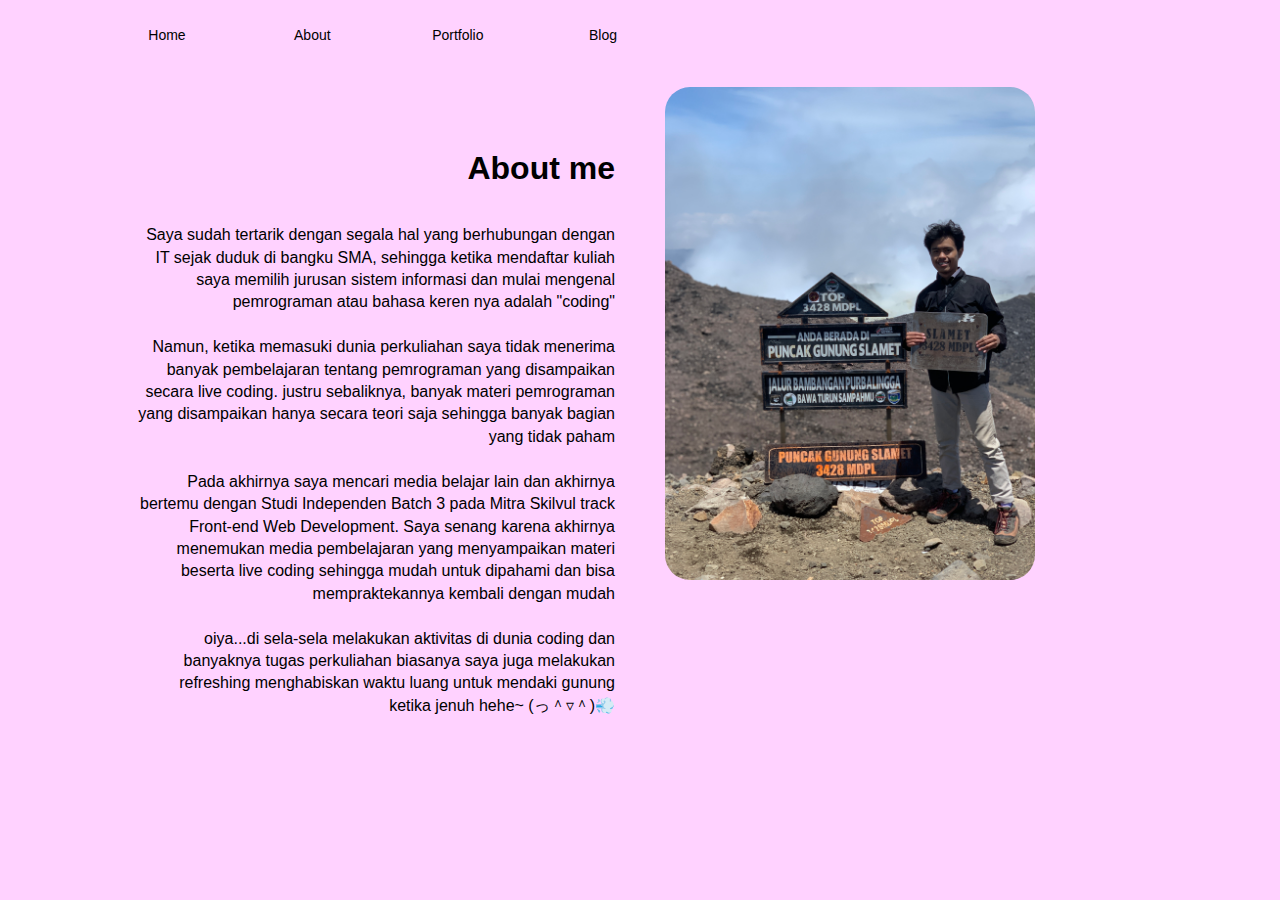
<file: about.html>
<!DOCTYPE html>
<html lang="en">
  <head>
    <meta charset="UTF-8" />
    <meta http-equiv="X-UA-Compatible" content="IE=edge" />
    <meta name="viewport" content="width=device-width, initial-scale=1.0" />
    <link rel="stylesheet" href="about.css" />
    <title>About | Front-end Web Development</title>
    <link rel="icon" type="image/x-icon" href="favicon2.ico" />
  </head>
  <body>
    <header>
      <nav>
        <ul class="navItem">
          <li><a href=""></a></li>
          <li><a class="link" href="index.html">Home</a></li>
          <li><a class="link" href="about.html">About</a></li>
          <li><a class="link" href="portfolio.html">Portfolio</a></li>
          <li><a class="link" href="blog.html">Blog</a></li>
        </ul>
      </nav>
    </header>
    <section>
      <div class="container">
        <div class="text">
          <h1>About me</h1>
          <br /><br />
          <p>
            Saya sudah tertarik dengan segala hal yang berhubungan dengan IT sejak duduk di bangku SMA, sehingga ketika mendaftar kuliah saya memilih jurusan sistem informasi dan mulai mengenal pemrograman atau bahasa keren nya adalah
            "coding"
          </p>
          <br />
          <p>
            Namun, ketika memasuki dunia perkuliahan saya tidak menerima banyak pembelajaran tentang pemrograman yang disampaikan secara live coding. justru sebaliknya, banyak materi pemrograman yang disampaikan hanya secara teori saja
            sehingga banyak bagian yang tidak paham
          </p>
          <br />
          <p>
            Pada akhirnya saya mencari media belajar lain dan akhirnya bertemu dengan Studi Independen Batch 3 pada Mitra Skilvul track Front-end Web Development. Saya senang karena akhirnya menemukan media pembelajaran yang menyampaikan
            materi beserta live coding sehingga mudah untuk dipahami dan bisa mempraktekannya kembali dengan mudah
          </p>
          <br />
          <p>oiya...di sela-sela melakukan aktivitas di dunia coding dan banyaknya tugas perkuliahan biasanya saya juga melakukan refreshing menghabiskan waktu luang untuk mendaki gunung ketika jenuh hehe~ (っ＾▿＾)💨</p>
        </div>
        <div class="pict">
          <img class="mount" src="mount.jpg" alt="" style="width: 370px" />
        </div>
      </div>
    </section>
    <!-- <script src="script.js"></script> -->
  </body>
</html>
</file>
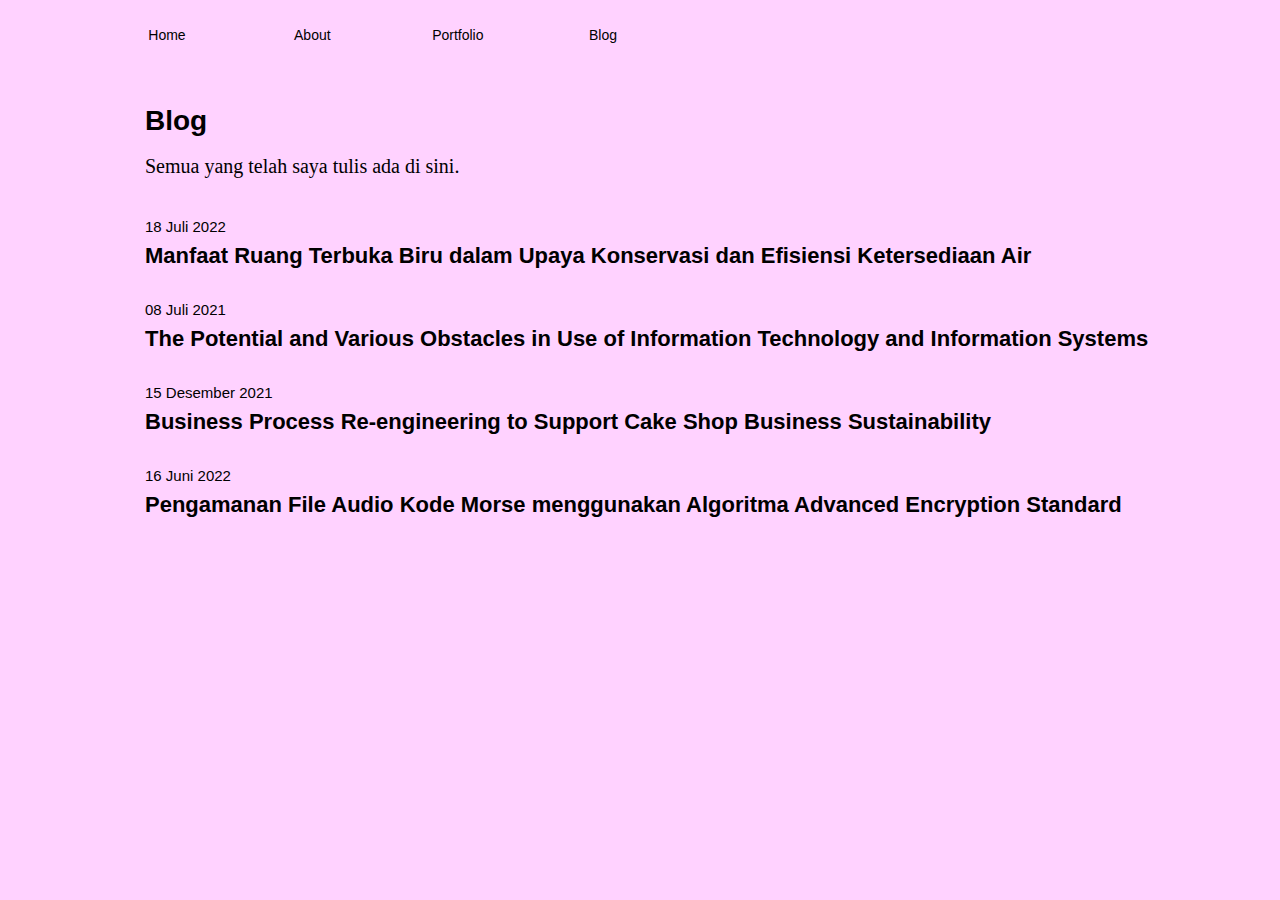
<file: blog.html>
<!DOCTYPE html>
<html lang="en">
  <head>
    <meta charset="UTF-8" />
    <meta http-equiv="X-UA-Compatible" content="IE=edge" />
    <meta name="viewport" content="width=device-width, initial-scale=1.0" />
    <link rel="stylesheet" href="blog.css" />
    <title>Blog | Front-end Web Development</title>
    <link rel="icon" type="image/x-icon" href="favicon2.ico" />
  </head>
  <body>
    <header>
      <nav>
        <ul class="navItem">
          <li><a href=""></a></li>
          <li><a class="link" href="index.html">Home</a></li>
          <li><a class="link" href="about.html">About</a></li>
          <li><a class="link" href="portfolio.html">Portfolio</a></li>
          <li><a class="link" href="blog.html">Blog</a></li>
        </ul>
      </nav>
    </header>
    <section>
      <div class="container">
        <div class="header">
          <h1>Blog</h1>
          <br />
          <h2>Semua yang telah saya tulis ada di sini.</h2>
        </div>
        <div class="main">
          <ul>
            <li class="list">
              <a class="article" href="https://drive.google.com/file/d/1PbRax9eFJtW3WSO8dSdx61IWjuf8FgEo/view?usp=sharing">
                <p>18 Juli 2022</p>
                <h2>Manfaat Ruang Terbuka Biru dalam Upaya Konservasi dan Efisiensi Ketersediaan Air</h2>
              </a>
            </li>
            <li class="list">
              <a class="article" href="https://drive.google.com/file/d/19Tf2ScBpR_Vvufip5WSlnzmRqDAYu_y-/view?usp=sharing">
                <p>08 Juli 2021</p>
                <h2>The Potential and Various Obstacles in Use of Information Technology and Information Systems</h2>
              </a>
            </li>
            <li class="list">
              <a class="article" href="https://drive.google.com/file/d/1Ji0Q7H2MOjzclmUicWip-7VIPzGelsli/view?usp=sharing">
                <p>15 Desember 2021</p>
                <h2>Business Process Re-engineering to Support Cake Shop Business Sustainability</h2>
              </a>
            </li>
            <li class="list">
              <a class="article" href="https://drive.google.com/file/d/1pvVzpfXctVi4xd0SJAvlR-Y6YD_otinX/view?usp=sharing">
                <p>16 Juni 2022</p>
                <h2>Pengamanan File Audio Kode Morse menggunakan Algoritma Advanced Encryption Standard</h2>
              </a>
            </li>
          </ul>
        </div>
      </div>
    </section>
    <!-- <script src="script.js"></script> -->
  </body>
</html>
</file>
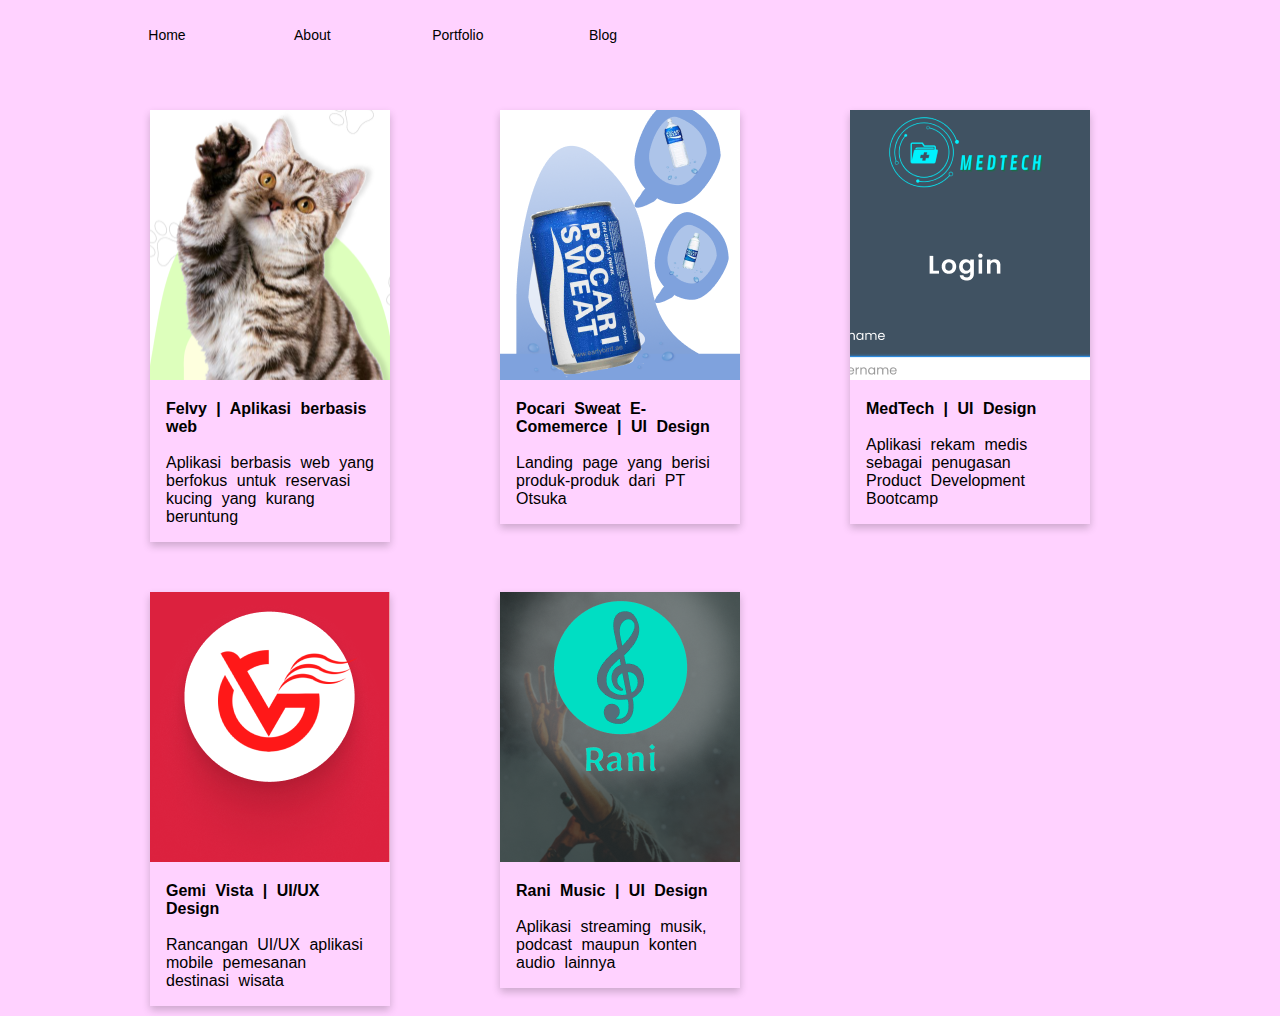
<file: portfolio.html>
<!DOCTYPE html>
<html lang="en">
  <head>
    <meta charset="UTF-8" />
    <meta http-equiv="X-UA-Compatible" content="IE=edge" />
    <meta name="viewport" content="width=device-width, initial-scale=1.0" />
    <link rel="stylesheet" href="portfolio.css" />
    <title>Portfolio | Front-end Web Development</title>
    <link rel="icon" type="image/x-icon" href="favicon2.ico" />
  </head>
  <body>
    <header>
      <nav>
        <ul class="navItem">
          <li><a href=""></a></li>
          <li><a class="link" href="index.html">Home</a></li>
          <li><a class="link" href="about.html">About</a></li>
          <li><a class="link" href="portfolio.html">Portfolio</a></li>
          <li><a class="link" href="blog.html">Blog</a></li>
        </ul>
      </nav>
    </header>
    <section>
      <div class="grid-container">
        <!-- grid 1 -->
        <div class="grid-item">
          <!-- <div class="card">
            <img src="" alt="Avatar" style="" />
            <div class="container">
              <h4><b>1</b></h4>
              <p>Architect & Engineer</p>
            </div>
          </div> -->
        </div>
        <!-- grid 2 -->
        <div class="grid-item">
          <div class="card">
            <a  href="https://drive.google.com/file/d/1h6dT3Z683TQgQ0OGnF4Pt6z4aeqs9zXq/view?usp=sharing">
            <img src="felvy.png" alt="Avatar" width="240px" />
            <div class="container">
              <h4><b>
                Felvy | Aplikasi berbasis web
              </b></h4>
              <br>
              <p>Aplikasi berbasis web yang berfokus untuk reservasi kucing yang kurang beruntung</p>
            </div>
          </a>
          </div>
        </div>
        <!-- grid 3 -->
        <div class="grid-item">
          <div class="card">
            <a href="https://www.figma.com/file/KBkaNi9wXlXemresqIopGB/Latihan-1?node-id=0%3A1">
            <img src="pocari e-commerce.png" alt="Avatar" style="" width="240" />
            <div class="container">
              <h4><b>Pocari Sweat E-Comemerce | UI Design</b></h4>
              <br>
              <p>Landing page yang berisi produk-produk dari PT Otsuka</p>
            </div>
          </a>
          </div>
        </div>
        <!-- grid 4 -->
        <div class="grid-item">
          <div class="card">
            <a href="https://www.figma.com/file/rJMAIiZeJqMiYPHxht3nua/FEBE-19?node-id=98%3A13">
            <img src="Medtech.png" alt="Avatar" style="" />
            <div class="container">
              <h4><b>MedTech | UI Design</b></h4>
              <br>
              <p>Aplikasi rekam medis sebagai penugasan Product Development Bootcamp</p>
            </div>
          </a>
          </div>
        </div>
        <!-- grid 5 -->
        <div class="grid-item">
          <!-- <div class="card">
            <img src="" alt="Avatar" style="" />
            <div class="container">
              <h4><b>5</b></h4>
              <p>Architect & Engineer</p>
            </div>
          </div> -->
        </div>
        <!-- grid 6 -->
        <div class="grid-item">
          <!-- <div class="card">
            <img src="" alt="Avatar" style="" />
            <div class="container">
              <h4><b>6</b></h4>
              <p>Architect & Engineer</p>
            </div>
          </div> -->
        </div>
        <!-- grid 7 -->
        <div class="grid-item">
          <div class="card">
            <a href="https://www.figma.com/file/Bb2STHqkUKWWKsoYOwWfGr/TIM-DEDLEN-%7C-ICON-2022?node-id=0%3A1">
            <img src="gemi vista.png" alt="Avatar" style="" />
            <div class="container">
              <h4><b>Gemi Vista | UI/UX Design</b></h4>
              <br>
              <p>Rancangan UI/UX aplikasi mobile pemesanan destinasi wisata </p>
            </div>
            </a>
          </div>
        </div>
        <!-- grid 8 -->
        <div class="grid-item">
          <div class="card">
            <a href="https://www.figma.com/file/fRfZLgPnWFg5xNRLlYTgKe/(Mobile)-Music-E-Commerce?node-id=0%3A1">
            <img src="rani music app.png" alt="Avatar" style="" />
            <div class="container">
              <h4><b>Rani Music | UI Design</b></h4>
              <br>
              <p>Aplikasi streaming musik, podcast maupun konten audio lainnya</p>
            </div>
          </a>
          </div>
        </div>
        <!-- grid 9 -->
        <div class="grid-item">
          <!-- <div class="card">
            <img src="" alt="Avatar" style="" />
            <div class="container">
              <h4><b>9</b></h4>
              <p>Architect & Engineer</p>
            </div>
          </div>
        </div> -->
      </div>
    </section>
    <!-- <script src="script.js"></script> -->
  </body>
</html>
</file>
<file: about.css>
* {
  margin: 0;
  padding: 0;
  box-sizing: border-box;
}
body {
  background-color: #ffd2ff;
}
nav {
  display: grid;
  height: 70px;
  align-items: center;
}
.navItem {
  display: grid;
  align-items: center;
  list-style-type: none;
  grid-template-columns: auto auto auto auto auto auto auto auto auto auto auto auto;
}
.navItem li {
  display: grid;
  align-items: center;
  justify-content: center;
  padding: 2px;
}
.navItem li a {
  display: grid;
  text-align: center;
  align-items: center;

  padding: 2px;
}
.link {
  display: inline-block;
  text-decoration: none;
  font-family: arial, helvetica;
  width: 55px;
  height: 50px;
  color: black;
  font-size: 14px;
}
.link:hover {
  border-bottom: 2px solid black;
  transition-timing-function: linear;
  transition: width 90ms;
  opacity: 1;
}
.container {
  display: flex;
  padding-top: 17px;
  font-family: "Open Sans", visby, sans-serif;
  text-align: right;
}
.text {
  /* display: grid; */
  line-height: 140%;
  padding-top: 70px;
  padding-left: 135px;
  width: 615px;
  /* align-items: center; */
}
img {
  border-radius: 25px;
}
.pict {
  padding-left: 50px;
}
</file>
<file: blog.css>
* {
  margin: 0;
  padding: 0;
  box-sizing: border-box;
}
body {
  background-color: #ffd2ff;
}
nav {
  display: grid;
  height: 70px;
  align-items: center;
}
.navItem {
  display: grid;
  align-items: center;
  list-style-type: none;
  grid-template-columns: auto auto auto auto auto auto auto auto auto auto auto auto;
}
.navItem li {
  display: grid;
  align-items: center;
  justify-content: center;
  padding: 2px;
}
.navItem li a {
  display: grid;
  text-align: center;
  align-items: center;

  padding: 2px;
}
.link {
  display: inline-block;
  text-decoration: none;
  font-family: arial, helvetica;
  width: 55px;
  height: 50px;
  color: black;
  font-size: 14px;
}
.link:hover {
  border-bottom: 2px solid black;
  transition-timing-function: linear;
  transition: width 90ms;
  opacity: 1;
}
.container {
  position: relative;
  padding-left: 145px;
  width: 100%;
  padding-top: 35px;
}
.header h1 {
  font-family: arial;
  font-weight: 600;
  font-size: 28px;
}
.header h2 {
  font-family: Georgia, "Times New Roman", Times, serif;
  font-weight: 300;
  font-size: 20px;
}
.main {
  font-family: Arial, Helvetica, sans-serif;
  padding-top: 40px;
}
ul {
  list-style-type: none;
}
.list {
  padding-bottom: 32px;
}
.article {
  text-decoration: none;
  color: black;
}
.article p {
  font-size: 15px;
  padding-bottom: 8px;
}
.article h2 {
  font-size: 22px;
}
.article h2:hover {
  text-decoration: underline;
  transition-timing-function: ease-in-out;
}
</file>
<file: portfolio.css>
* {
  margin: 0;
  padding: 0;
  box-sizing: border-box;
}
body {
  background-color: #ffd2ff;
}
nav {
  display: grid;
  height: 70px;
  align-items: center;
}
.navItem {
  display: grid;
  align-items: center;
  list-style-type: none;
  grid-template-columns: auto auto auto auto auto auto auto auto auto auto auto auto;
}
.navItem li {
  display: grid;
  align-items: center;
  justify-content: center;
  padding: 2px;
}
.navItem li a {
  display: grid;
  text-align: center;
  align-items: center;

  padding: 2px;
}
.link {
  display: inline-block;
  text-decoration: none;
  font-family: arial, helvetica;
  width: 55px;
  height: 50px;
  color: black;
  font-size: 14px;
}
.link:hover {
  border-bottom: 2px solid black;
  transition-timing-function: linear;
  transition: width 90ms;
  opacity: 1;
}
.card {
  box-shadow: 0 4px 8px 0 rgba(0, 0, 0, 0.2);
  transition: 0.3s;
  width: 240px;
}

.card:hover {
  box-shadow: 0 8px 16px 0 rgba(0, 0, 0, 0.2);
}

.container {
  padding: 16px 16px;
  word-spacing: 5px;
}
.container h4,
p {
  text-decoration: none;
  color: black;
}
a {
  text-decoration: none;
}
.grid-container {
  display: grid;
  font-family: sans-serif;
  grid-template-columns: 150px 350px 350px 350px 10px;
}
.grid-item {
  padding-top: 40px;
  padding-bottom: 10px;
}
</file>
